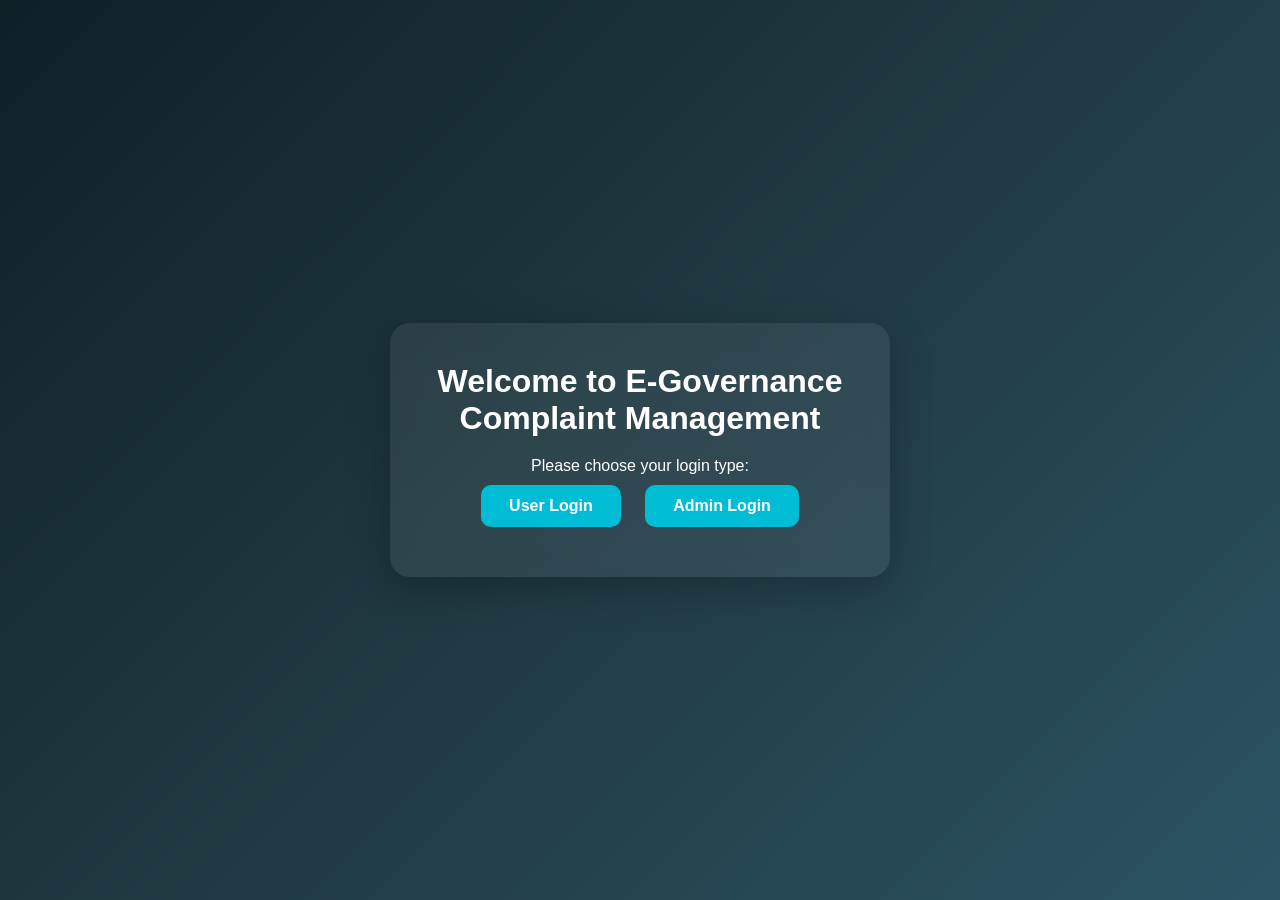
<file: index.html>
<!DOCTYPE html>
<html lang="en">
<head>
  <meta charset="UTF-8">
  <title>E-Governance Complaint System</title>
  <link rel="stylesheet" href="style.css">
</head>
<body>
  <div class="container">
    <h1>Welcome to E-Governance Complaint Management</h1>
    <p>Please choose your login type:</p>
    <div class="button-group">
      <a href="login-user.html" class="btn">User Login</a>
      <a href="login-admin.html" class="btn">Admin Login</a>
    </div>
  </div>
</body>
</html>
</file>
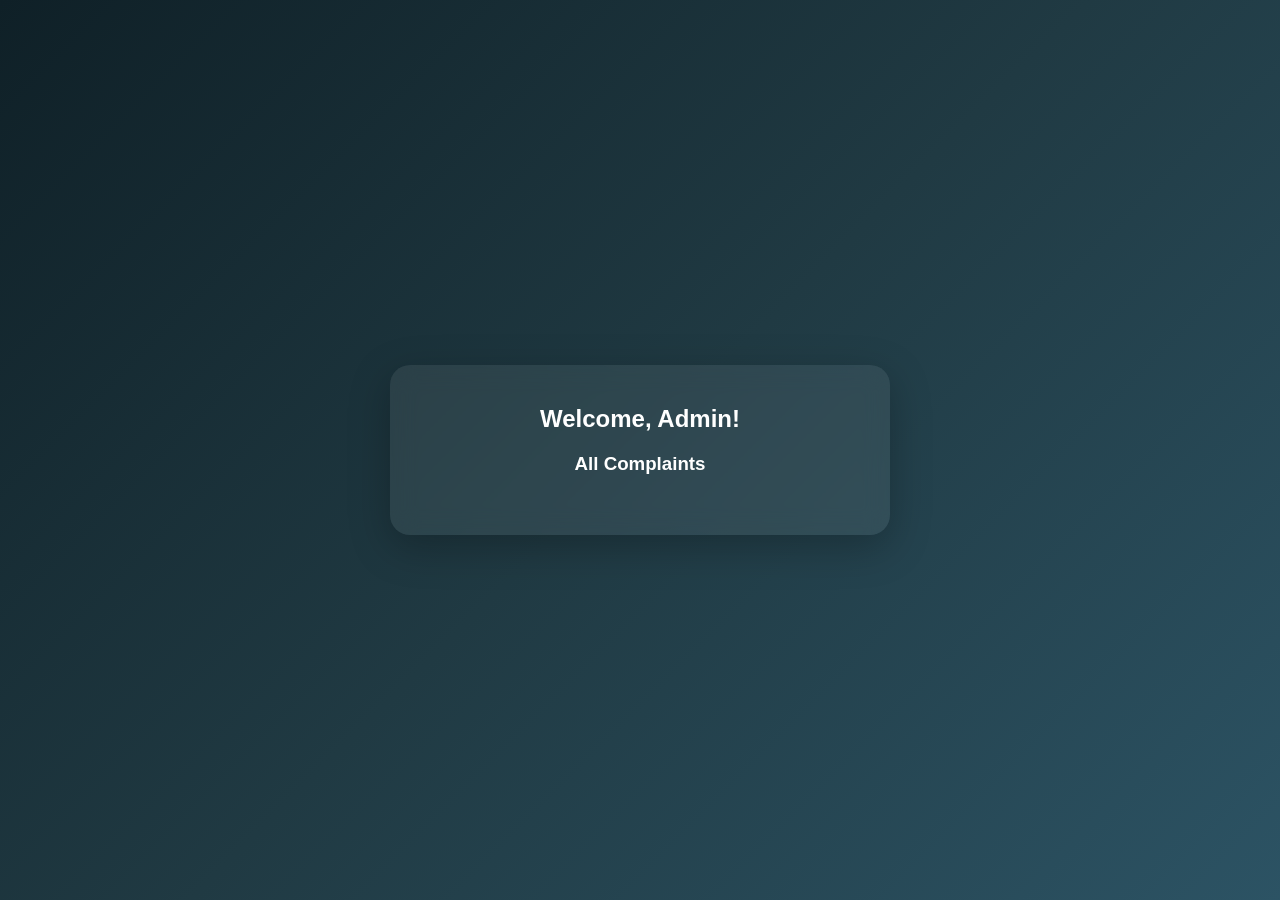
<file: dashboard-admin.html>
<!DOCTYPE html>
<html lang="en">
<head>
  <meta charset="UTF-8">
  <title>Admin Dashboard</title>
  <link rel="stylesheet" href="style.css">
</head>
<body>
  <div class="dashboard">
    <h2>Welcome, Admin!</h2>
    <h3>All Complaints</h3>
    <ul id="all-complaints"></ul>
  </div>

  <script src="script.js"></script>
</body>
</html>
</file>
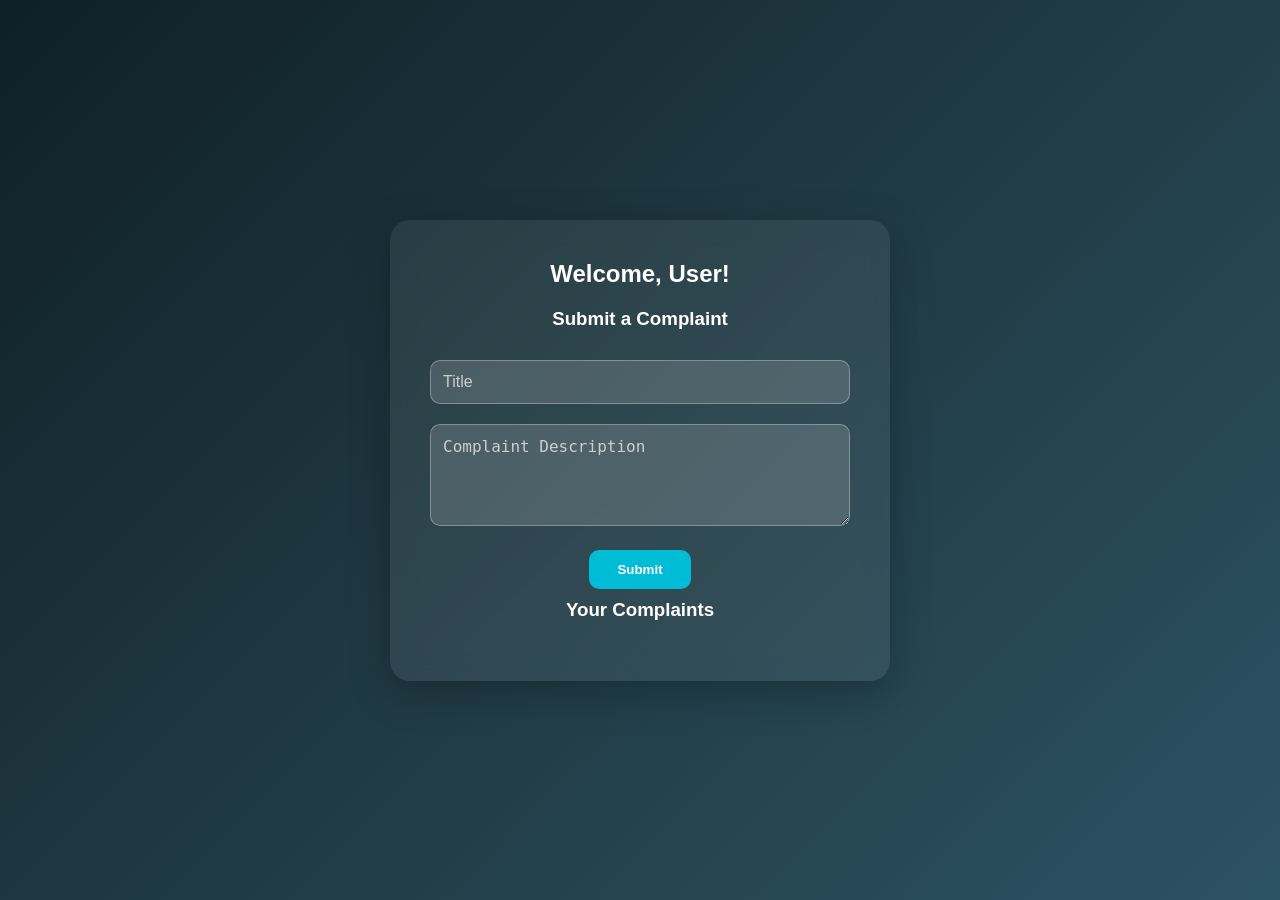
<file: dashboard-user.html>
<!DOCTYPE html>
<html lang="en">
<head>
  <meta charset="UTF-8">
  <title>User Dashboard</title>
  <link rel="stylesheet" href="style.css">
</head>
<body>
  <div class="dashboard">
    <h2>Welcome, User!</h2>

    <h3>Submit a Complaint</h3>
    <form onsubmit="submitComplaint(event)">
      <input type="text" id="complaint-title" placeholder="Title" required>
      <textarea id="complaint-desc" placeholder="Complaint Description" rows="4" required></textarea>
      <button type="submit">Submit</button>
    </form>

    <h3>Your Complaints</h3>
    <ul id="complaint-list"></ul>
  </div>

  <script src="script.js"></script>
</body>
</html>
</file>
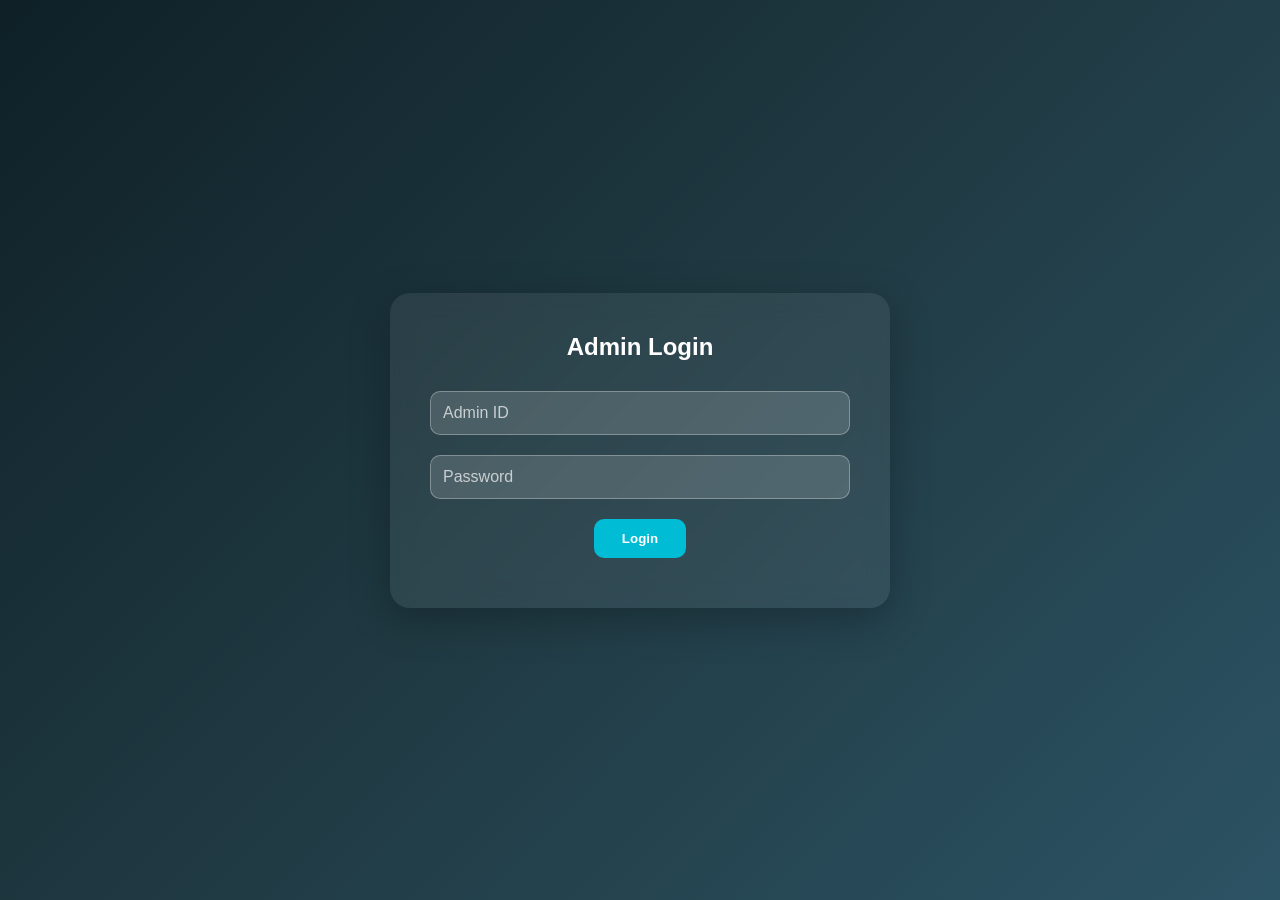
<file: login-admin.html>
<!DOCTYPE html>
<html lang="en">
<head>
  <meta charset="UTF-8">
  <title>Admin Login</title>
  <link rel="stylesheet" href="style.css">
</head>
<body>
  <div class="login-container">
    <h2>Admin Login</h2>
    <form onsubmit="return loginAdmin(event)">
      <input type="text" id="admin-username" placeholder="Admin ID" required>
      <input type="password" id="admin-password" placeholder="Password" required>
      <button type="submit">Login</button>
    </form>
  </div>
  <script src="script.js"></script>
</body>
</html>
</file>
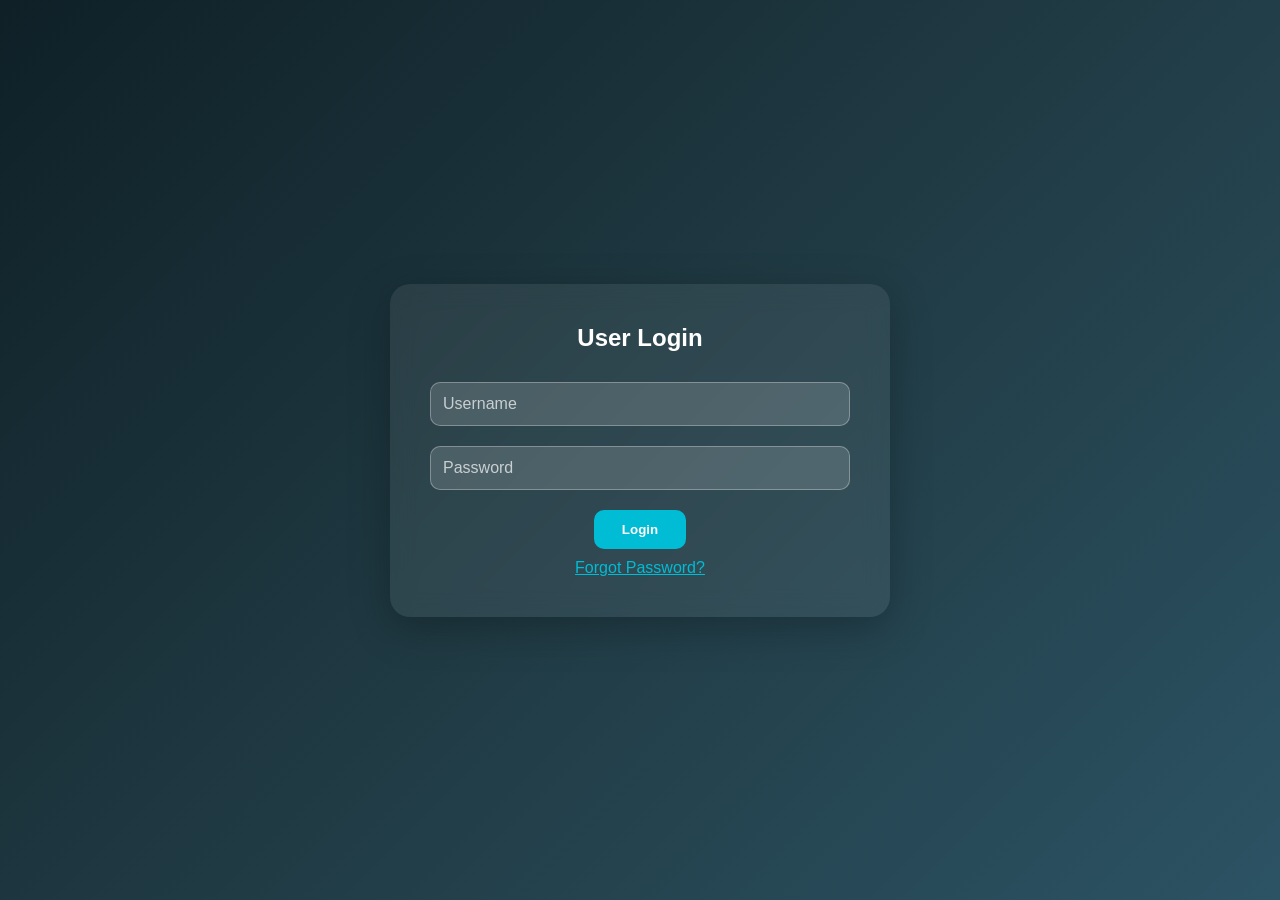
<file: login-user.html>
<!DOCTYPE html>
<html lang="en">
<head>
  <meta charset="UTF-8">
  <title>User Login</title>
  <link rel="stylesheet" href="style.css">
</head>
<body>
  <div class="login-container">
    <h2>User Login</h2>
    <form onsubmit="return loginUser(event)">
      <input type="text" id="user-username" placeholder="Username" required>
      <input type="password" id="user-password" placeholder="Password" required>
      <button type="submit">Login</button>
      <p><a href="forgot.html" style="color: #00bcd4;">Forgot Password?</a></p>
    </form>
  </div>
  <script src="script.js"></script>
</body>
</html>
</file>
<file: style.css>
/* Reset & base styles */
* {
    box-sizing: border-box;
    margin: 0;
    padding: 0;
  }
  
  body {
    font-family: 'Segoe UI', sans-serif;
    min-height: 100vh;
    background: linear-gradient(135deg, #0f2027, #203a43, #2c5364);
    background-size: cover;
    color: #fff;
    display: flex;
    justify-content: center;
    align-items: center;
    padding: 20px;
  }
  
  /* Glassmorphism Card */
  .container, .login-container, .dashboard {
    background: rgba(255, 255, 255, 0.07);
    backdrop-filter: blur(12px);
    border-radius: 20px;
    padding: 40px;
    box-shadow: 0 12px 40px rgba(0, 0, 0, 0.25);
    max-width: 500px;
    width: 100%;
    animation: fadeIn 1s ease;
    text-align: center;
  }
  
  /* Headings */
  h1, h2, h3 {
    margin-bottom: 20px;
    color: #ffffff;
  }
  
  /* Buttons */
  .btn, button {
    display: inline-block;
    background-color: #00bcd4;
    color: white;
    padding: 12px 28px;
    margin: 10px;
    text-decoration: none;
    border: none;
    border-radius: 10px;
    cursor: pointer;
    font-weight: bold;
    transition: background 0.3s, transform 0.3s;
  }
  
  .btn:hover, button:hover {
    background-color: #008ba3;
    transform: scale(1.05);
  }
  
  /* Inputs */
  input, textarea {
    width: 100%;
    padding: 12px;
    margin: 10px 0;
    background: rgba(255, 255, 255, 0.15);
    border: 1px solid rgba(255, 255, 255, 0.3);
    border-radius: 10px;
    color: white;
    outline: none;
    font-size: 16px;
  }
  
  input::placeholder, textarea::placeholder {
    color: rgba(255, 255, 255, 0.7);
  }
  
  /* Complaint List */
  ul {
    list-style: none;
    padding: 0;
    margin-top: 20px;
    max-height: 250px;
    overflow-y: auto;
  }
  
  ul li {
    background-color: rgba(255, 255, 255, 0.08);
    padding: 15px;
    border-radius: 10px;
    margin-bottom: 10px;
    text-align: left;
    animation: slideUp 0.5s ease;
  }
  
  ul li strong {
    font-size: 18px;
    color: #00e5ff;
  }
  
  ul li em {
    font-size: 12px;
    color: #ccc;
    display: block;
    margin-top: 6px;
  }
  
  /* Animations */
  @keyframes fadeIn {
    from { opacity: 0; transform: translateY(30px); }
    to { opacity: 1; transform: translateY(0); }
  }
  
  @keyframes slideUp {
    from { opacity: 0; transform: translateY(20px); }
    to { opacity: 1; transform: translateY(0); }
  }
  
  /* Responsive */
  @media (max-width: 600px) {
    .container, .login-container, .dashboard {
      padding: 25px;
    }
  }
</file>
